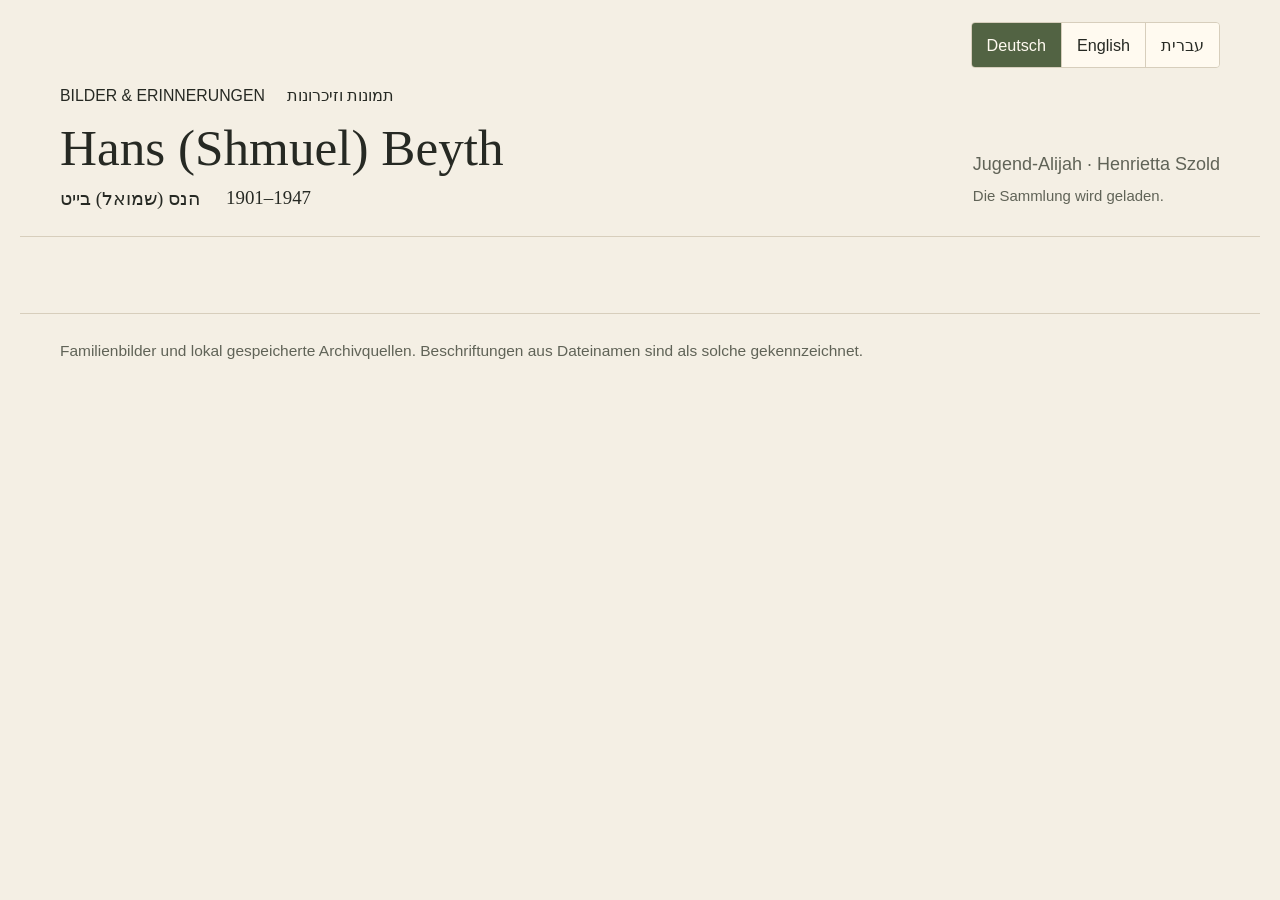
<file: docs/index.html>
<!doctype html>
<html lang="de"><head><meta charset="utf-8"><meta name="viewport" content="width=device-width,initial-scale=1">
<title>Hans (Shmuel) Beyth · Bilder und Erinnerungen</title>
<meta name="description" content="Hans (Shmuel) Beyth, 1901–1947: historische Familienbilder, persönliche Erinnerungen und Archivquellen zu Jugend-Alijah und Henrietta Szold. Deutsch · English · עברית.">
<link rel="canonical" href="https://hans-beyth.akeyo.io/">
<meta property="og:type" content="website">
<meta property="og:url" content="https://hans-beyth.akeyo.io/">
<meta property="og:site_name" content="Hans Beyth · Bilder &amp; Erinnerungen">
<meta property="og:title" content="Hans (Shmuel) Beyth · Bilder &amp; Erinnerungen">
<meta property="og:description" content="1901–1947 · Ein Leben für die Jugend-Alijah. Entdecken Sie historische Familienbilder, persönliche Erinnerungen und Archivquellen. Deutsch · English · עברית.">
<meta property="og:locale" content="de_DE">
<meta property="og:locale:alternate" content="en_US">
<meta property="og:locale:alternate" content="he_IL">
<meta property="og:image" content="https://hans-beyth.akeyo.io/hans-beyth-share.jpg">
<meta property="og:image:secure_url" content="https://hans-beyth.akeyo.io/hans-beyth-share.jpg">
<meta property="og:image:type" content="image/jpeg">
<meta property="og:image:width" content="484">
<meta property="og:image:height" content="647">
<meta property="og:image:alt" content="Historisches Originalporträt von Hans (Shmuel) Beyth aus der Familiensammlung, über Wikimedia Commons.">
<meta name="twitter:card" content="summary_large_image">
<meta name="twitter:title" content="Hans (Shmuel) Beyth · Bilder &amp; Erinnerungen">
<meta name="twitter:description" content="1901–1947 · Historische Familienbilder, persönliche Erinnerungen und Archivquellen zur Jugend-Alijah. Deutsch · English · עברית.">
<meta name="twitter:image" content="https://hans-beyth.akeyo.io/hans-beyth-share.jpg">
<meta name="twitter:image:alt" content="Originalporträt von Hans (Shmuel) Beyth.">
<link rel="icon" href="favicon.svg" type="image/svg+xml"><link rel="stylesheet" href="style.css?v=images-20261001"><script src="image-cache.js?v=images-20261001" defer></script><script src="gallery-v2.js?v=images-20261001" defer></script><script src="viewer.js?v=images-20261001" defer></script></head>
<body><header><nav class="languages" aria-label="Sprache"><button type="button" data-lang="de" lang="de" aria-pressed="true">Deutsch</button><button type="button" data-lang="en" lang="en" aria-pressed="false">English</button><button type="button" data-lang="he" lang="he" aria-pressed="false">עברית</button></nav><div><p class="eyebrow"><span id="eyebrow-main">BILDER & ERINNERUNGEN</span> <span id="eyebrow-secondary" lang="he" dir="rtl">תמונות וזיכרונות</span></p><h1 id="gallery-title">Hans (Shmuel) Beyth</h1><p class="identity"><span id="identity-secondary" lang="he" dir="rtl">הנס (שמואל) בייט</span> <bdi>1901–1947</bdi></p></div><p class="context"><span id="context-label">Jugend-Alijah · Henrietta Szold</span><br><span id="status" role="status">Die Sammlung wird geladen.</span></p></header>
<main><div id="gallery" class="gallery" aria-label="Historische Sammlung"></div><p id="empty" hidden>Die Sammlung ist momentan nicht erreichbar. Bitte versuchen Sie es später erneut.</p></main>
<section id="pending-section" hidden><h2 id="pending-title">Noch nicht lokal verfügbar</h2><p id="pending-intro">Diese Archivnachweise sind weitere Recherchehinweise; die Originale wurden noch nicht heruntergeladen.</p><div id="pending-list"></div></section><footer id="footer">Familienbilder und Archivquellen. Beschriftungen aus Dateinamen sind als solche gekennzeichnet.</footer>
<dialog id="lightbox"><button class="close" aria-label="Ansicht schließen">×</button><div class="viewer-toolbar"><div class="zoom-controls"><button type="button" id="zoom-out" aria-label="Verkleinern">−</button><output id="zoom-level">100%</output><button type="button" id="zoom-in" aria-label="Vergrößern">+</button><button type="button" id="zoom-fit">Einpassen</button></div><div id="version-controls"><button type="button" id="version-original" aria-pressed="true">Original</button><button type="button" id="version-enhanced" aria-pressed="false" hidden>KI-bearbeitet</button></div><a id="viewer-download" download>Original speichern</a></div><div id="image-viewport"><img alt="" draggable="false"></div><p id="viewer-caption"></p><p id="viewer-detail"></p></dialog>
<dialog id="document-viewer"><button class="document-close close" aria-label="Ansicht schließen">×</button><h2></h2><iframe title="Lokaler Text" sandbox="allow-same-origin"></iframe><a id="document-download" download>Lokale Datei speichern</a></dialog>
</body></html>
</file>
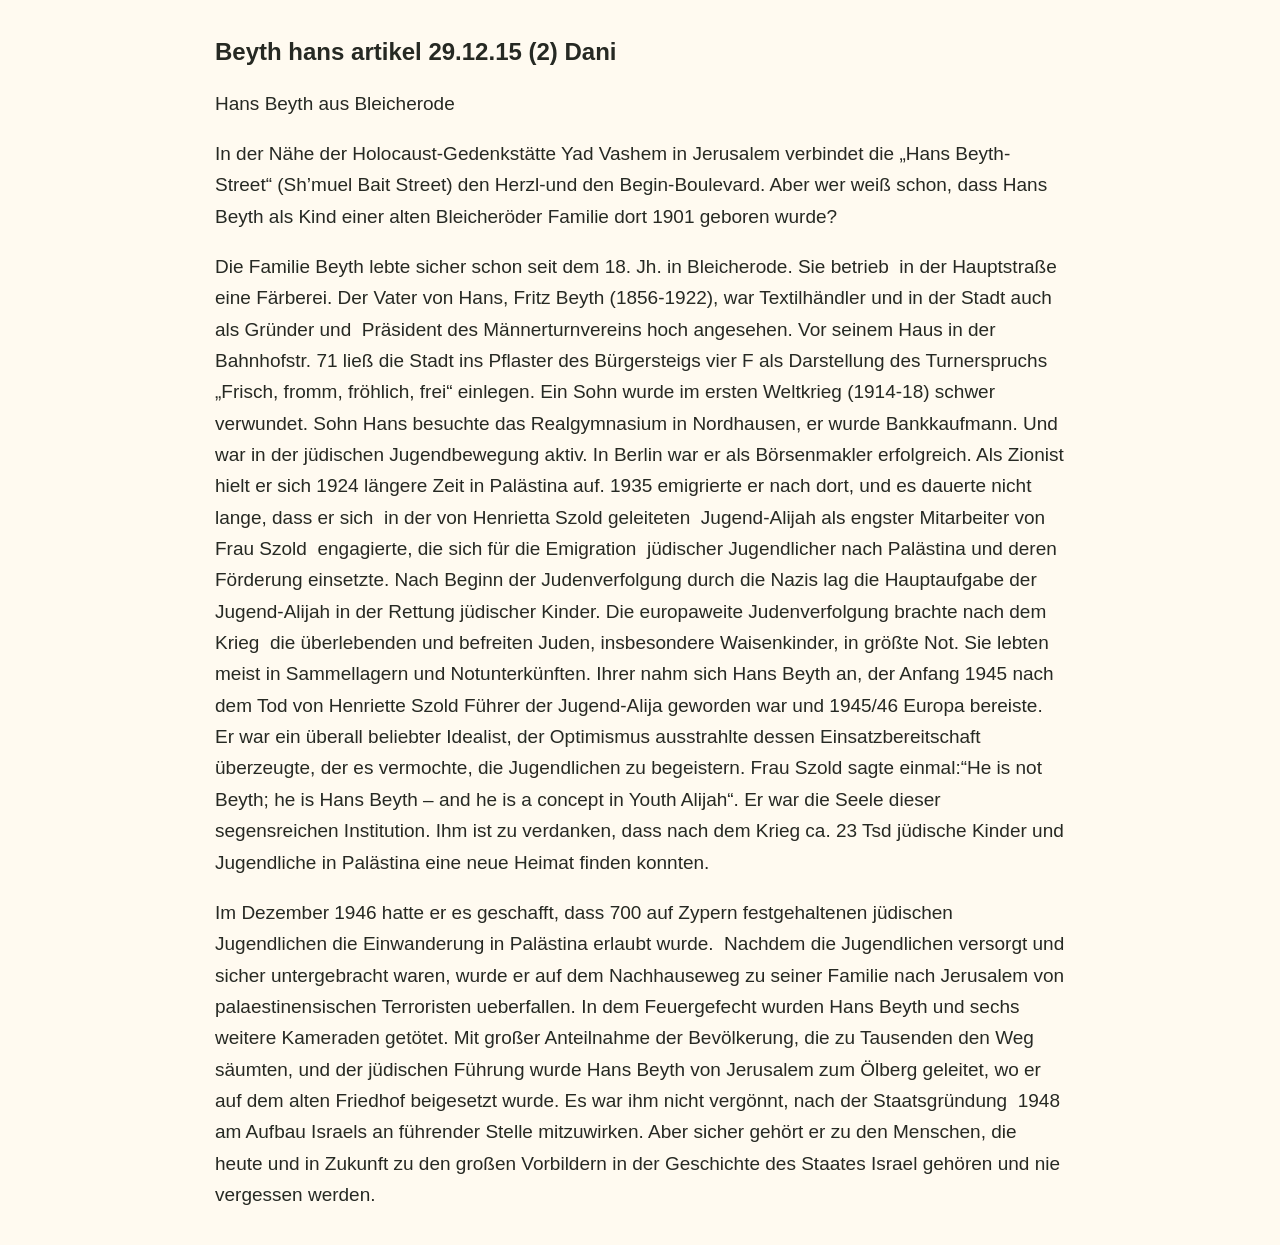
<file: docs/assets/family-document-0.html>
<!doctype html><html><head><meta charset="utf-8"><meta name="viewport" content="width=device-width,initial-scale=1"><title>Beyth hans artikel 29.12.15 (2) Dani</title><style>body{max-width:850px;margin:35px auto;padding:0 25px;color:#262923;background:#fffaf0;font-family:Arial,sans-serif;font-size:19px;line-height:1.65}h1{font-size:1.5rem;line-height:1.4}p{white-space:pre-wrap}</style></head><body><h1 dir="auto">Beyth hans artikel 29.12.15 (2) Dani</h1><p dir="auto">Hans Beyth aus Bleicherode</p>
<p dir="auto">In der Nähe der Holocaust-Gedenkstätte Yad Vashem in Jerusalem verbindet die „Hans Beyth-Street“ (Sh’muel Bait Street) den Herzl-und den Begin-Boulevard. Aber wer weiß schon, dass Hans Beyth als Kind einer alten Bleicheröder Familie dort 1901 geboren wurde? </p>
<p dir="auto">Die Familie Beyth lebte sicher schon seit dem 18. Jh. in Bleicherode. Sie betrieb  in der Hauptstraße eine Färberei. Der Vater von Hans, Fritz Beyth (1856-1922), war Textilhändler und in der Stadt auch als Gründer und  Präsident des Männerturnvereins hoch angesehen. Vor seinem Haus in der Bahnhofstr. 71 ließ die Stadt ins Pflaster des Bürgersteigs vier F als Darstellung des Turnerspruchs „Frisch, fromm, fröhlich, frei“ einlegen. Ein Sohn wurde im ersten Weltkrieg (1914-18) schwer verwundet. Sohn Hans besuchte das Realgymnasium in Nordhausen, er wurde Bankkaufmann. Und war in der jüdischen Jugendbewegung aktiv. In Berlin war er als Börsenmakler erfolgreich. Als Zionist hielt er sich 1924 längere Zeit in Palästina auf. 1935 emigrierte er nach dort, und es dauerte nicht lange, dass er sich  in der von Henrietta Szold geleiteten  Jugend-Alijah als engster Mitarbeiter von Frau Szold  engagierte, die sich für die Emigration  jüdischer Jugendlicher nach Palästina und deren Förderung einsetzte. Nach Beginn der Judenverfolgung durch die Nazis lag die Hauptaufgabe der Jugend-Alijah in der Rettung jüdischer Kinder. Die europaweite Judenverfolgung brachte nach dem Krieg  die überlebenden und befreiten Juden, insbesondere Waisenkinder, in größte Not. Sie lebten meist in Sammellagern und Notunterkünften. Ihrer nahm sich Hans Beyth an, der Anfang 1945 nach dem Tod von Henriette Szold Führer der Jugend-Alija geworden war und 1945/46 Europa bereiste. Er war ein überall beliebter Idealist, der Optimismus ausstrahlte dessen Einsatzbereitschaft überzeugte, der es vermochte, die Jugendlichen zu begeistern. Frau Szold sagte einmal:“He is not Beyth; he is Hans Beyth – and he is a concept in Youth Alijah“. Er war die Seele dieser segensreichen Institution. Ihm ist zu verdanken, dass nach dem Krieg ca. 23 Tsd jüdische Kinder und Jugendliche in Palästina eine neue Heimat finden konnten.</p>
<p dir="auto">Im Dezember 1946 hatte er es geschafft, dass 700 auf Zypern festgehaltenen jüdischen Jugendlichen die Einwanderung in Palästina erlaubt wurde.  Nachdem die Jugendlichen versorgt und sicher untergebracht waren, wurde er auf dem Nachhauseweg zu seiner Familie nach Jerusalem von palaestinensischen Terroristen ueberfallen. In dem Feuergefecht wurden Hans Beyth und sechs weitere Kameraden getötet. Mit großer Anteilnahme der Bevölkerung, die zu Tausenden den Weg säumten, und der jüdischen Führung wurde Hans Beyth von Jerusalem zum Ölberg geleitet, wo er auf dem alten Friedhof beigesetzt wurde. Es war ihm nicht vergönnt, nach der Staatsgründung  1948 am Aufbau Israels an führender Stelle mitzuwirken. Aber sicher gehört er zu den Menschen, die heute und in Zukunft zu den großen Vorbildern in der Geschichte des Staates Israel gehören und nie vergessen werden. </p></body></html>
</file>
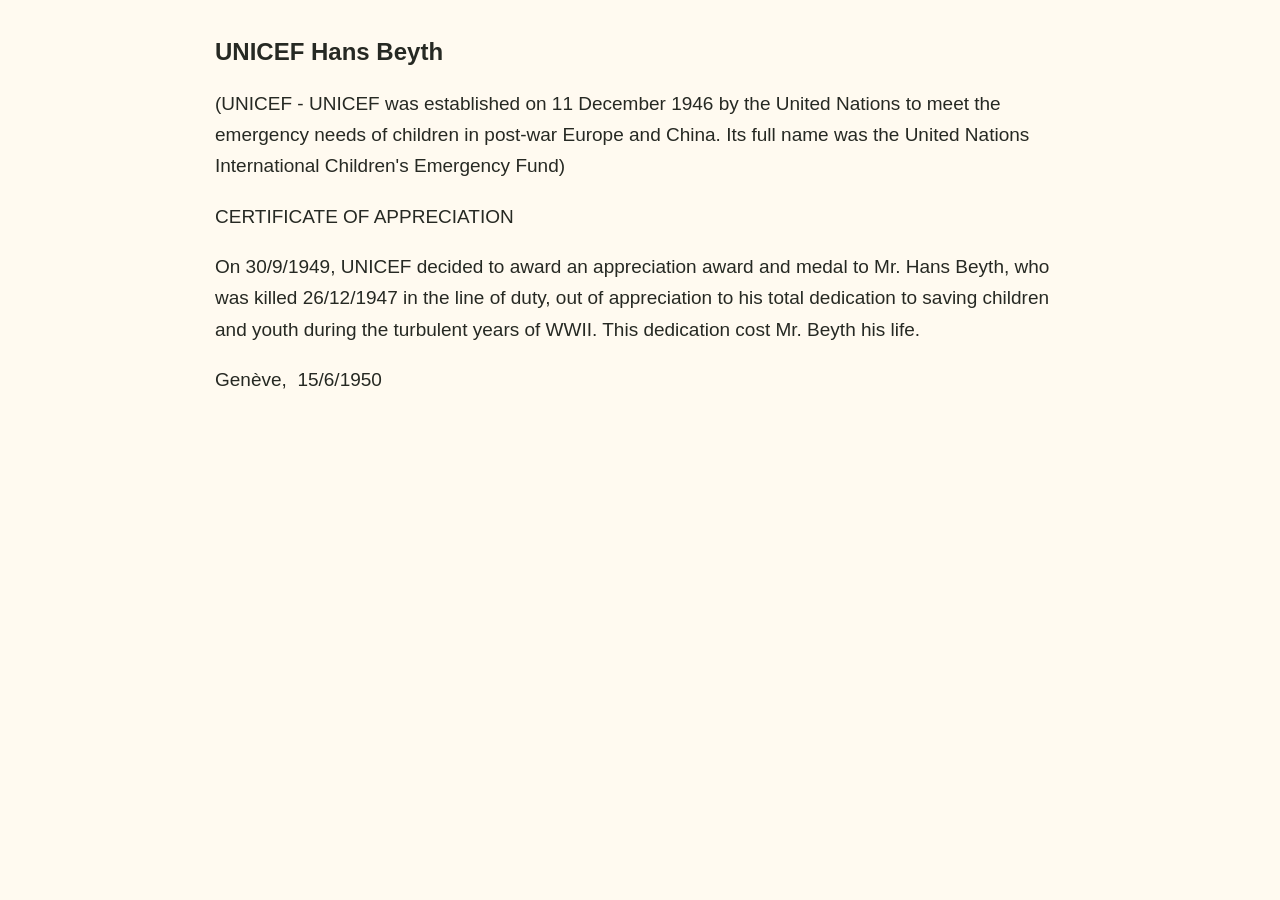
<file: docs/assets/family-document-1.html>
<!doctype html><html><head><meta charset="utf-8"><meta name="viewport" content="width=device-width,initial-scale=1"><title>UNICEF Hans Beyth</title><style>body{max-width:850px;margin:35px auto;padding:0 25px;color:#262923;background:#fffaf0;font-family:Arial,sans-serif;font-size:19px;line-height:1.65}h1{font-size:1.5rem;line-height:1.4}p{white-space:pre-wrap}</style></head><body><h1 dir="auto">UNICEF Hans Beyth</h1><p dir="auto">(UNICEF - UNICEF was established on 11 December 1946 by the United Nations to meet the emergency needs of children in post-war Europe and China. Its full name was the United Nations International Children&#x27;s Emergency Fund)</p>
<p dir="auto">CERTIFICATE OF APPRECIATION</p>
<p dir="auto">On 30/9/1949, UNICEF decided to award an appreciation award and medal to Mr. Hans Beyth, who was killed 26/12/1947 in the line of duty, out of appreciation to his total dedication to saving children and youth during the turbulent years of WWII. This dedication cost Mr. Beyth his life.</p>
<p dir="auto">Genève,  15/6/1950                                                                              </p></body></html>
</file>
<file: docs/style.css>
:root{color-scheme:light;--paper:#f4efe4;--ink:#262923;--muted:#606357;--line:#d7cebc;--accent:#526343;font-family:Georgia,'Times New Roman',serif;font-size:18px}*{box-sizing:border-box}body{margin:0;background:var(--paper);color:var(--ink)}header{max-width:1240px;margin:auto;padding:36px 40px 26px;display:flex;justify-content:space-between;gap:30px;align-items:end;border-bottom:1px solid var(--line)}.eyebrow{font-family:Arial,sans-serif;font-size:.78rem;letter-spacing:.1em;margin:0 0 15px;display:flex;gap:22px;align-items:center}.eyebrow span{letter-spacing:0;font-size:.88rem}h1{font-size:clamp(2rem,4vw,3.4rem);font-weight:400;line-height:1.08;margin:0}.identity{margin:12px 0 0;display:flex;gap:26px;font-size:1.05rem}.context{margin:0;font-size:1rem;line-height:1.7;color:var(--muted);max-width:350px;font-family:Arial,sans-serif}#status{font-size:.83rem}main{max-width:1240px;margin:auto;padding:30px 40px}.gallery{display:grid;grid-template-columns:repeat(2,minmax(0,1fr));gap:32px}.card{background:#fffaf0;border:1px solid var(--line);min-width:0;align-self:start}.image-button{display:block;border:0;padding:0;width:100%;background:#e4dece;cursor:zoom-in;overflow:hidden}.image-button img{display:block;width:100%;height:350px;object-fit:contain;filter:none}.caption{padding:24px 25px 25px}.meta{font-family:Arial,sans-serif;font-size:.8rem;color:var(--muted);margin:0 0 12px;display:flex;gap:12px;flex-wrap:wrap}.card h2{font-size:1.43rem;line-height:1.22;margin:0 0 12px;font-weight:400}.summary{line-height:1.5;margin:0 0 18px}.note{font-family:Arial,sans-serif;font-size:.86rem;line-height:1.5;color:var(--muted);border-left:2px solid var(--line);padding-left:12px}.source{font-family:Arial,sans-serif;font-size:.87rem;color:var(--accent);text-underline-offset:4px;line-height:1.5}.provenance{display:block;font-family:Arial,sans-serif;font-size:.78rem;color:var(--muted);margin-top:9px;line-height:1.45}.image-failed{padding:25px;background:#e9e1d2;font-family:Arial,sans-serif;font-size:.9rem;margin:0}.card.text-only{border-top:4px solid var(--accent)}footer{max-width:1240px;margin:16px auto 0;padding:25px 40px 40px;border-top:1px solid var(--line);font-family:Arial,sans-serif;font-size:.86rem;line-height:1.5;color:var(--muted)}button:focus-visible,a:focus-visible{outline:3px solid #6a7f55;outline-offset:5px}dialog{max-width:94vw;max-height:95vh;width:fit-content;padding:50px 20px 15px;border:1px solid var(--line);background:var(--paper);color:var(--ink)}dialog::backdrop{background:#151810df}dialog img{max-width:87vw;max-height:76vh;object-fit:contain;display:block}dialog p{font-size:1rem;line-height:1.45;margin:12px 0 0;max-width:85vw}.close{position:absolute;right:8px;top:4px;background:none;border:0;font-size:2rem;color:var(--ink);cursor:pointer;min-width:44px;min-height:44px}@media(min-width:1450px){.image-button img{height:410px}}@media(max-width:700px){header{padding:25px 20px 20px;display:block}.context{margin-top:18px}.eyebrow{gap:10px;font-size:.7rem}.gallery{grid-template-columns:1fr;gap:24px}main{padding:24px 20px}.image-button img{height:auto;max-height:520px;min-height:180px}.caption{padding:20px}footer{padding:22px 20px}.identity{flex-wrap:wrap}}
.origin{display:block;width:100%;color:#526343;font-weight:600;letter-spacing:.015em}
header{position:relative;padding-top:86px}.languages{position:absolute;right:40px;top:22px;display:flex;direction:ltr;gap:0;border:1px solid var(--line);border-radius:4px;overflow:hidden;font-family:Arial,sans-serif}.languages button{border:0;background:#fffaf0;padding:10px 15px;font-size:.9rem;cursor:pointer;color:var(--ink);min-height:44px}.languages button+button{border-left:1px solid var(--line)}.languages button[aria-pressed=true]{background:var(--accent);color:#fffaf0}.pending{font-style:italic}.image-failed{padding:12px 0 0;background:none;color:var(--muted)}[dir=rtl] .eyebrow{letter-spacing:0}[dir=rtl] .note{border-left:0;border-right:2px solid var(--line);padding-left:0;padding-right:12px}[dir=rtl] .context,[dir=rtl] .caption{font-family:Arial,sans-serif}[dir=rtl] .card h2{line-height:1.45}[dir=rtl] .meta{line-height:1.5}#pending-section{max-width:1160px;margin:35px auto;padding:24px 0;border-top:1px solid var(--line)}#pending-list{display:grid;grid-template-columns:repeat(2,minmax(0,1fr));gap:24px}.source{display:block}.original-source{margin-top:8px}.local-read{display:inline-block;padding:10px 16px;background:var(--accent);color:#fffaf0;text-decoration:none;font-family:Arial,sans-serif;font-size:1rem;margin:0 0 16px;border-radius:3px}@media(max-width:700px){header{padding-top:85px}.languages{right:20px;top:20px}.languages button{padding:9px 14px}#pending-section{margin:24px 20px}#pending-list{grid-template-columns:1fr}}
dialog#lightbox{width:94vw;height:94vh;max-width:1600px;max-height:94vh;padding:48px 18px 14px;overflow:hidden}.viewer-toolbar{display:flex;gap:12px;align-items:center;justify-content:space-between;flex-wrap:wrap;margin-bottom:12px;font-family:Arial,sans-serif}.viewer-toolbar button{font-family:Arial,sans-serif;font-size:.9rem;background:#fffaf0;color:var(--ink);border:1px solid var(--line);border-radius:3px;min-height:44px;padding:8px 12px;cursor:pointer}.zoom-controls{display:flex;align-items:center;gap:8px;direction:ltr}#zoom-level{min-width:60px;text-align:center}#version-controls{display:flex;gap:7px}.viewer-toolbar button[aria-pressed=true]{background:var(--accent);color:#fffaf0}#viewer-download,#document-download{font-family:Arial,sans-serif;font-size:.9rem;color:var(--accent);text-underline-offset:3px}#image-viewport{position:relative;width:100%;height:calc(100% - 165px);min-height:150px;overflow:hidden;background:#ddd6c8;touch-action:none;cursor:grab;direction:ltr}#image-viewport.dragging{cursor:grabbing}#image-viewport img{position:absolute;top:50%;left:50%;max-width:none;max-height:none;transform-origin:center;pointer-events:none;object-fit:fill}#viewer-caption{font-size:1rem;margin-top:10px}#viewer-detail{font-family:Arial,sans-serif;font-size:.8rem;line-height:1.4;margin-top:7px}dialog#document-viewer{width:94vw;height:94vh;max-width:1300px;padding:44px 20px 20px}#document-viewer h2{font-size:1.25rem;margin:0 0 16px}#document-viewer iframe{width:100%;height:calc(100% - 95px);border:1px solid var(--line);background:white;margin-bottom:12px}@media(max-width:700px){dialog#lightbox{padding-left:10px;padding-right:10px}.viewer-toolbar{gap:8px}.viewer-toolbar button{padding:8px;font-size:.8rem}#image-viewport{height:calc(100% - 230px)}#viewer-detail{font-size:.77rem}}
dialog#lightbox[open]{display:grid;grid-template-rows:auto minmax(0,1fr) auto auto;gap:10px}#lightbox .viewer-toolbar{margin-bottom:0}#lightbox #image-viewport{height:auto;min-height:0}#lightbox #viewer-caption,#lightbox #viewer-detail{margin:0;max-width:none}#lightbox #viewer-detail{max-height:25vh;overflow:auto}
.image-button{background-size:contain;background-repeat:no-repeat;background-position:center}.image-button img{opacity:0;transition:opacity .18s ease}.image-button img.loaded{opacity:1}@media(prefers-reduced-motion:reduce){.image-button img{transition:none}}
</file>
